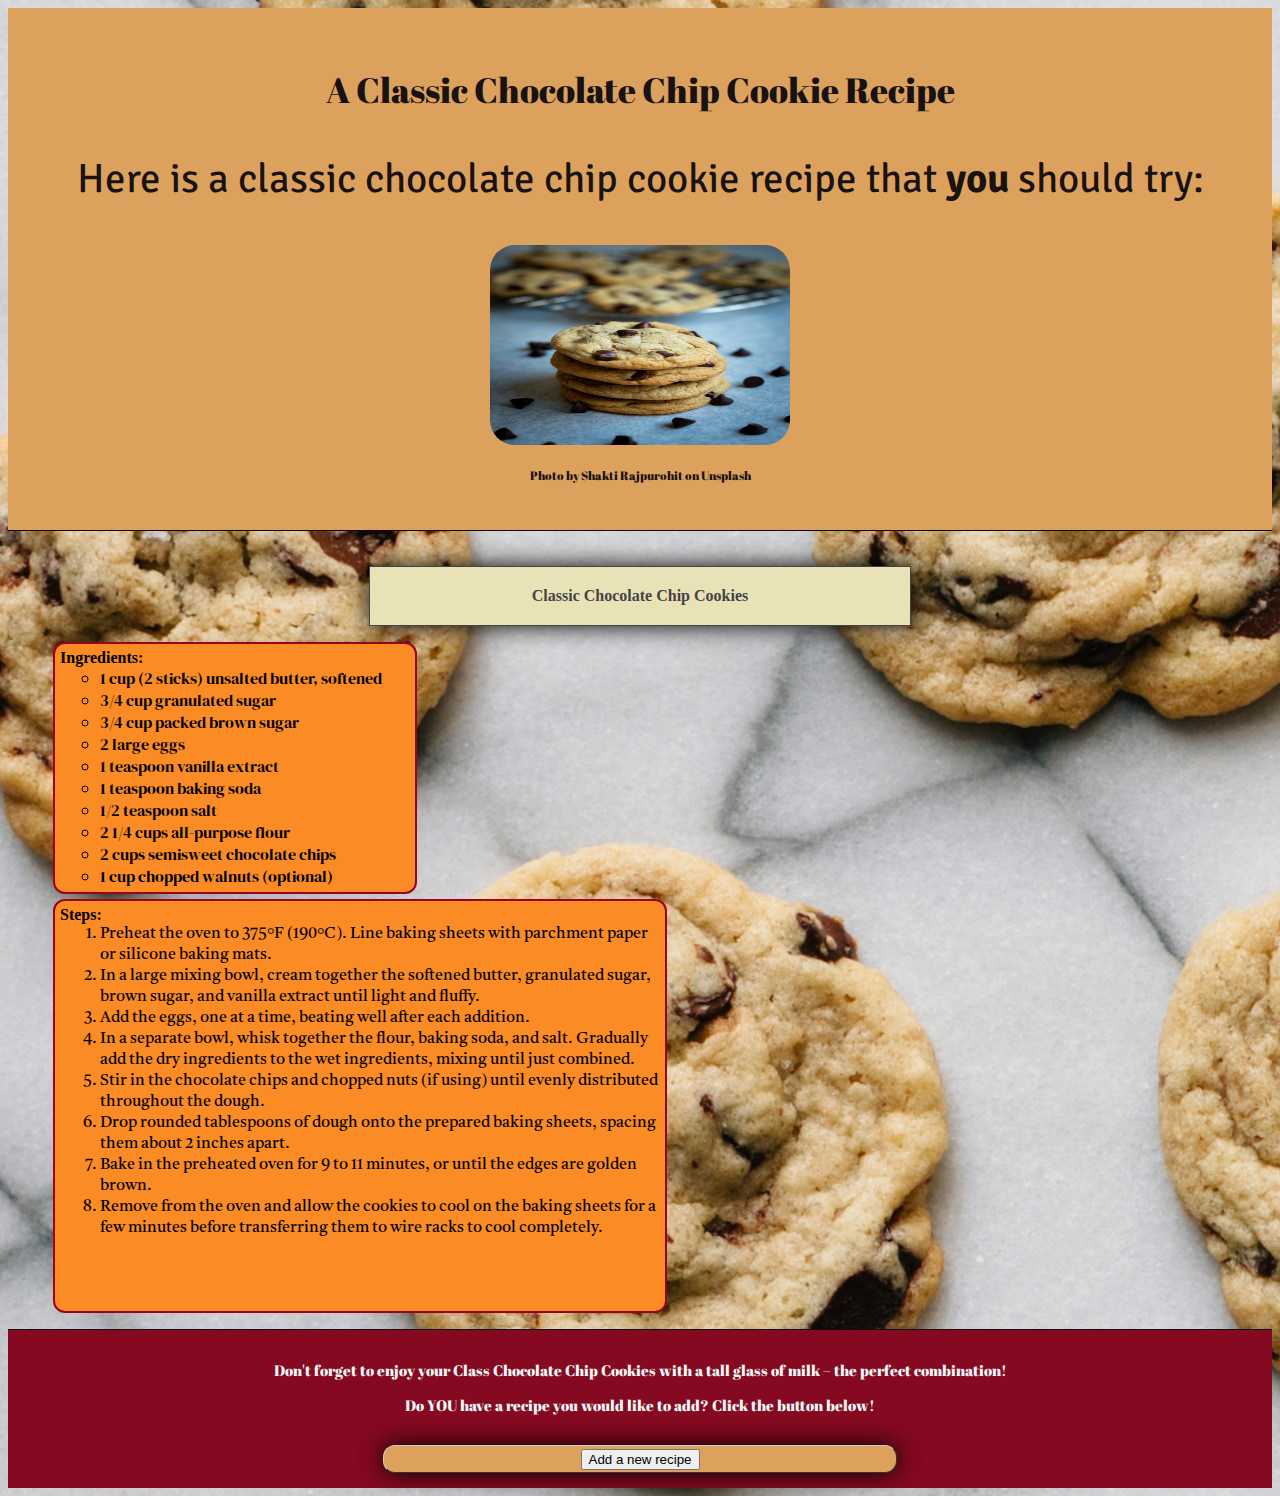
<file: index.html>
<!DOCTYPE html>
<html lang="en">
<head>
    <meta charset="UTF-8">
    <meta name="viewport" content="width=device-width, initial-scale=1.0">
    <!-- Standard Meta Tags -->
    <meta name="description" content="A Classic Chocolate Chip Cookie Recipe.">
    <meta name="keywords" content="classic, chocolate chip, cookie, cookies, 
    recipe, recipies"><!--ways that used to get you noticed on Google, but will not hurt-->
    <meta name="author" content="Eric Brown"><!--author of the website-->
    <link rel="stylesheet" href="index.css"><!--linking the CSS file to the HTML file-->
    <title>A Classic Chocolate Chip Cookie Recipe</title>
    <link rel="shortcut icon" type= "image/x-icon" href="images/cookie.png"><!--favicon-->
</head>

<body>
    <header>
        <h1 class="abril-fatface-regular">A Classic Chocolate Chip Cookie Recipe</h1><!--h1 to h6-->

        <h3 class="signika-negative-regular"><p>Here is a classic chocolate chip cookie recipe that <strong>you</strong> 
            should try:</p></h3><!--paragraph-->
        <img src="images/chocolate_chip_cookie.jpg" width="300" height="200" 
        alt="Chocolate Chip Cookie Image" style="border-radius: 25px;"><!--image added to webpage-->

    
        <p style="font-size: 12px;">
            Photo by Shakti Rajpurohit on Unsplash<!--adding photo credentials-->
        </p>
    </header>
    

    <div class="pulse"><!--div class used to create a pulse effect-->
        <a href="https://www.ghirardelli.com/recipes/classic-chocolate-chip-cookies-rec1016" 
        target="_blank">Classic Chocolate Chip Cookies</a><!--URL to the specified link as given in the assignment-->
    </div>
    <ul>

    <div class="round3"><!--div class used to create a rounded border effect-->
        <b>Ingredients:</b><!--adding both unordered and ordered lists into the webpage-->
    
        <ul class="dm-serif-display-regular">
            <li>1 cup (2 sticks) unsalted butter, softened</li>
            <li>3/4 cup granulated sugar</li>
            <li>3/4 cup packed brown sugar</li>
            <li>2 large eggs</li>
            <li>1 teaspoon vanilla extract</li>
            <li>1 teaspoon baking soda</li>
            <li>1/2 teaspoon salt</li>
            <li>2 1/4 cups all-purpose flour</li>
            <li>2 cups semisweet chocolate chips</li>
            <li>1 cup chopped walnuts (optional)</li>
        </ul>
    </div>
    <div id="box"><!--div class used to create a rounded border effect-->
        <b>Steps:</b>

        <ol class="tiro-bangla-regular">
            <li>Preheat the oven to 375°F (190°C). Line baking sheets with parchment 
                paper or silicone baking mats.</li>
            <li>In a large mixing bowl, cream together the softened butter, 
                granulated sugar, brown sugar, and vanilla extract until light 
                and fluffy.</li>
            <li>Add the eggs, one at a time, beating well after each addition.</li>
            <li>In a separate bowl, whisk together the flour, baking soda, and salt. 
                Gradually add the dry ingredients to the wet ingredients, mixing 
                until just combined.</li>
            <li>Stir in the chocolate chips and chopped nuts (if using) until evenly 
                distributed throughout the dough.</li>
            <li>Drop rounded tablespoons of dough onto the prepared baking sheets, 
                spacing them about 2 inches apart.</li>
            <li>Bake in the preheated oven for 9 to 11 minutes, or until the edges 
                are golden brown.</li>
            <li>Remove from the oven and allow the cookies to cool on the baking 
                sheets for a few minutes before transferring them to wire racks to 
                cool completely.</li>
        </ol>
    </div>

    </ul>
    
    <footer class="zoom">
        <p>Don't forget to enjoy your Class Chocolate Chip Cookies with a tall glass 
            of milk &ndash; the perfect combination!</p><!--adding special charactors-->
        <p>Do YOU have a recipe you would like to add? Click the button below!</p>
        <a href="new_recipe.html" class="button">
            <button target="_blank">Add a new recipe</button>
        </a>
    </footer>
</body>
</html>
</file>
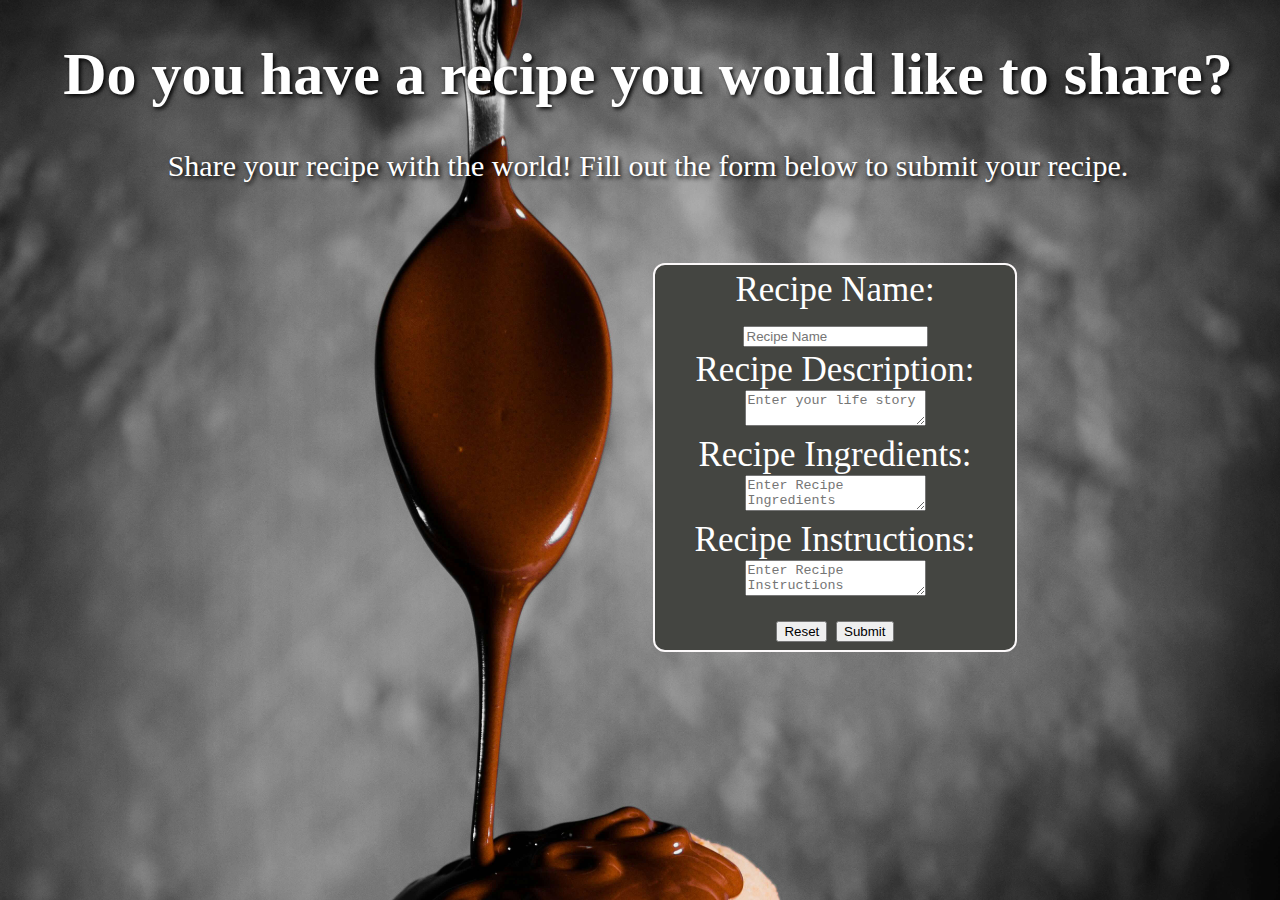
<file: new_recipe.html>
<!DOCTYPE html>
<html lang="en">
<head>
    <meta charset="UTF-8">
    <meta name="viewport" content="width=device-width, initial-scale=1.0">
    <link rel="shortcut icon" type="image/x-icon" href="images/cookie.png"><!--It is very important to add a favicon which puts an image in the tab of your browser-->
    <link rel="stylesheet" href="new_recipe.css"><!--This is how you link your CSS file to your HTML file-->
            
    <title>New Recipe</title>
</head>
<body class="cookie-image">
    
    <header>
        <h1>
            Do you have a recipe you would like to share?
        </h1>
        <p>
            Share your recipe with the world! Fill out the form below to submit 
            your recipe.
        </p>
    </header>
    
    <footer>
        <form action="#" method="post" class="box">
            <label for="recipe_name">Recipe Name:</label>
            <input type="text" id="recipe_name" name="recipe_name" 
            placeholder="Recipe Name" required>
            <br>
            <label for="recipe_description">Recipe Description:</label>
            <textarea id="recipe_description" name="recipe_description" 
            placeholder="Enter your life story "  required></textarea>
            <br>
            <label for="recipe_ingredients">Recipe Ingredients:</label>
            <textarea id="recipe_ingredients" name="recipe_ingredients" 
            placeholder="Enter Recipe Ingredients"  required></textarea>
            <br>
            <label for="recipe_instructions">Recipe Instructions:</label>
            <textarea id="recipe_instructions" name="recipe_instructions" 
            placeholder="Enter Recipe Instructions"  required></textarea>
            <br>
            <button type="reset" aria-label="Reset Form">Reset</button>
            <button type="submit" aria-label="Submit Form">Submit</button>
        </form>
    </footer>
</body>
</html>
</file>
<file: index.css>
@import url('https://fonts.googleapis.com/css2?family=Abril+Fatface&family=Red+Hat+Display:ital,wght@0,300..900;1,300..900&display=swap');
@import url('https://fonts.googleapis.com/css2?family=Abril+Fatface&family=Red+Hat+Display:ital,wght@0,300..900;1,300..900&family=Signika+Negative:wght@300..700&display=swap');
@import url('https://fonts.googleapis.com/css2?family=Abril+Fatface&family=DM+Serif+Display:ital@0;1&family=Red+Hat+Display:ital,wght@0,300..900;1,300..900&family=Signika+Negative:wght@300..700&display=swap');
@import url('https://fonts.googleapis.com/css2?family=Abril+Fatface&family=Caveat:wght@400..700&family=DM+Serif+Display:ital@0;1&family=Red+Hat+Display:ital,wght@0,300..900;1,300..900&family=Signika+Negative:wght@300..700&display=swap');
@import url('https://fonts.googleapis.com/css2?family=Abril+Fatface&family=Caveat:wght@400..700&family=DM+Serif+Display:ital@0;1&family=Red+Hat+Display:ital,wght@0,300..900;1,300..900&family=Signika+Negative:wght@300..700&family=Tiro+Bangla:ital@0;1&display=swap');

html {
    background-color: #fefae0;
    background-image: url("images/cookies_img.jpg");
}

.cookie-image {
    background-image: url("images/cookies_img.jpg");
    background-size: cover;
    height: 500px;
    width: 100%;
    display: flex;
    justify-content: center;
    align-items: center;
}
.abril-fatface-regular {
    font-family: "Abril Fatface", serif;
    font-weight: 400;
    font-style: normal;
    font-size: 35px;
}

.signika-negative-regular {
    font-family: "Signika Negative", sans-serif;
    font-optical-sizing: auto;
    font-weight: 400;
    font-style: normal;
  }

.dm-serif-display-regular {
    font-family: "DM Serif Display", serif;
    font-weight: 400;
    font-style: normal;
  }

.caveat-regular {
    font-family: "Caveat", cursive;
    font-optical-sizing: auto;
    font-weight: 700;
    font-style: normal;
  }

.tiro-bangla-regular {
    font-family: "Tiro Bangla", sans-serif;
    font-weight: 400;
    font-style: normal;
  }
  

.pulse a:hover{ 
    animation: pulse 1s infinite;
    animation-timing-function: linear;   
  }

  @keyframes pulse {
    0% { transform: scale(1); }
    50% { transform: scale(1.1);}
    100% { transform: scale(1); }
    }
  

  a{
    width: 500px;
    margin: auto;
    background: #eae2b7;
    padding: 20px;
    overflow: hidden;
    box-shadow: 0 0 25px #000;
    margin-top: 30px;
    border: 1px solid #444;  
    text-align: center;
    display: block;
    color: #444;
    text-decoration: none;
    font-weight: bold;
  }

    .button {
        font: bold 15px "Abril Fatface";
        text-decoration: none;
        background-color: #dda15e;
        color: #bd4b4b;
        padding: 2px 6px 2px 6px;
        border-top: 1px solid #CCCCCC;
        border-right: 1px solid #333333;
        border-bottom: 1px solid #333333;
        border-left: 1px solid #CCCCCC;
        border-radius: 12px;
      }

header {
    background-color: #dda15e;
    color: #181212;
    text-align: center;
    padding: 1em;
    margin-bottom: 1em;
    border-bottom: 1px solid #0a0909;
    font-family: 'Abril Fatface', serif;
    font-size: 35px;
    font-weight: 400;
    font-style: normal;
}

footer {
    background-color: #850920;
    color: #eff6f7;
    text-align: center;
    padding: 1em;
    margin-top: 1em;
    border-top: 1px solid #140e0e;
    font-family: 'Abril Fatface', serif;
    font-size: 15px;
    font-weight: 400;
    font-style: normal;
}

.round3 {
    border: 2px solid #9A031E;
    border-radius: 12px;
    padding: 5px;
    margin: 5px;
    width: 350px;
    background-color: #FB8B24;
  }

#box {
    width: 600px;
    height: 400px;
    background-color: #FB8B24;
    border: 2px solid #9A031E;
    border-radius: 12px;
    padding: 5px;
    margin: 5px;
  }

  .zoom a:hover{
    transform: scale(1.1);
    transition: all ease 500ms;
  }
</file>
<file: new_recipe.css>
.cookie-image {
    background-image: url("images/cookie_img.jpg");
    background-size: cover;
    height: 500px;
    width: 100%;
    display: flex;
    justify-content: center;
    align-items: center;
    
}

header {
    color: white;
    font-size: 30px;
    font-family: 'Abril Fatface', serif;
    font-weight: 400;
    font-style: normal;
    text-align: center;
    text-shadow: 2px 2px 4px #000000;
    position: absolute;
    top: 0;
}

p {
    color: white;
    font-size: 30px;
    font-family: 'Abril Fatface', serif;
    font-weight: 400;
    font-style: normal;
    text-align: center;
    text-shadow: 2px 2px 4px #000000;
   
}

form {
    
    color: white;
    text-align: center;
    padding: 1em;
    margin-bottom: 1em;
    font-family: 'Abril Fatface', serif;
    font-size: 35px;
    font-weight: 400;
    font-style: normal;
    position: absolute;
    
    
    width: 50%;
    margin: 0 auto;
}

.box {
    border: 2px solid #fcf9fa;
    border-radius: 12px;
    padding: 5px;
    margin: 5px;
    width: 350px;
    background-color: rgb(68, 69, 65);
  }
</file>
